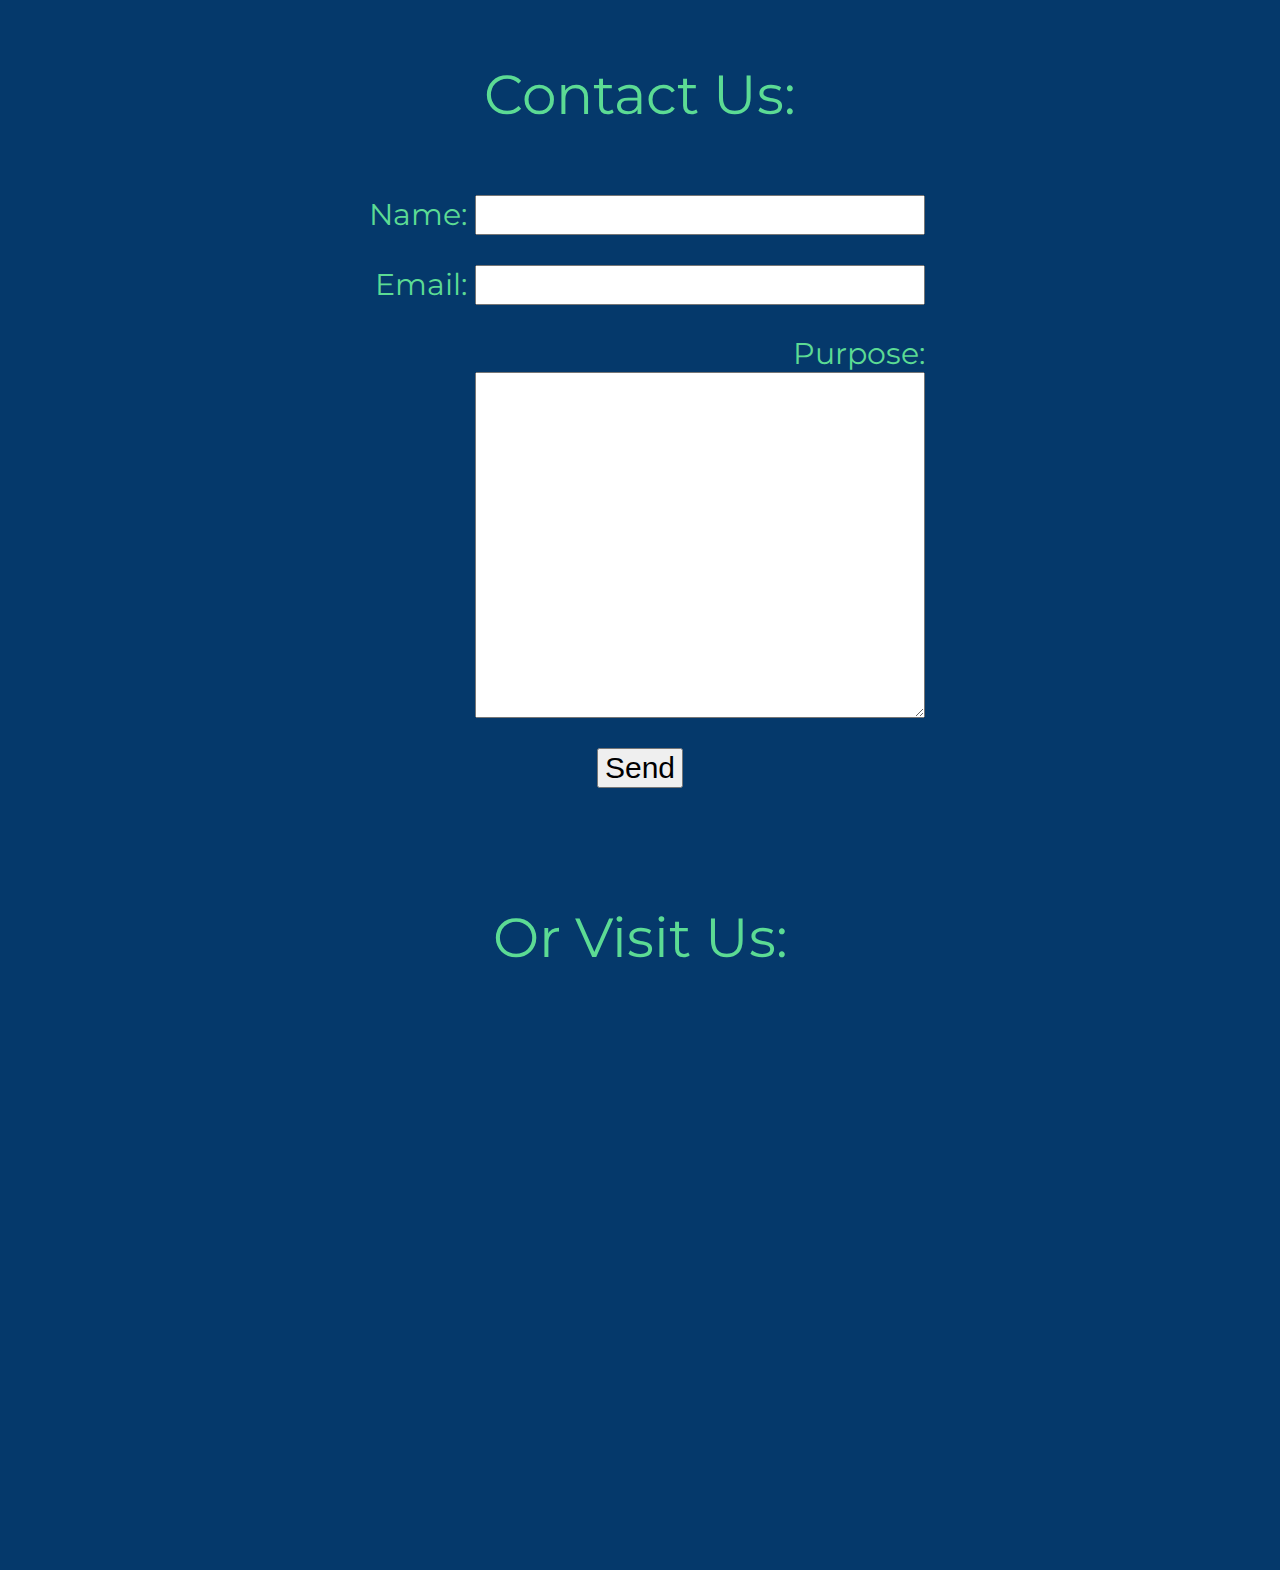
<file: working/contactUs.html>
<html>
    <head>
        <title>Contact Us</title>
        <link href="../css/styles.css" rel="stylesheet" type="text/css" />
        <link href='https://fonts.googleapis.com/css?family=Montserrat' rel='stylesheet'>
    </head>
    <body>
        <p class="bigParagraph">Contact Us:</p>
        <!-- Contact Us form -->
        <form action="http://www.example.com/subscribe.php" method="get">
            <div style="text-align: center">
            <p class="mediumParagraph">
                Name: <input class="field" type="text" size="20" />
            </p>
            <p class="mediumParagraph">
                Email: <input class="field" type="email" />
            </p>
            <p class="mediumParagraph">
                Purpose: <textarea class="field" rows="10"></textarea>
            </p>
            <input style="font-size: 30px" type="submit" value="Send"/>
            </div>
        </form>
        <!-- A div to center the IFrame -->
        <div style="text-align: center">
            <p class="bigParagraph">Or Visit Us:</p>
            <!-- Google Maps IFrame -->
            <iframe id="map" src="https://www.google.com/maps/embed?pb=!1m18!1m12!1m3!1d3623.7317184293993!2d46.6991322149526!3d24.736089084112816!2m3!1f0!2f0!3f0!3m2!1i1024!2i768!4f13.1!3m3!1m2!1s0x3e2f0292c1fb5529%3A0x3fbc5cb308e60dd8!2sPrince%20Sultan%20University!5e0!3m2!1sen!2ssa!4v1602417120248!5m2!1sen!2ssa" width="600" height="450" frameborder="0" style="border:0;" allowfullscreen="" aria-hidden="false" tabindex="0"></iframe>
            </div>
        <!-- Extra space on the bottom -->
        <br />
        <br />
        <br />
        <br />
    </body>
</html>
</file>
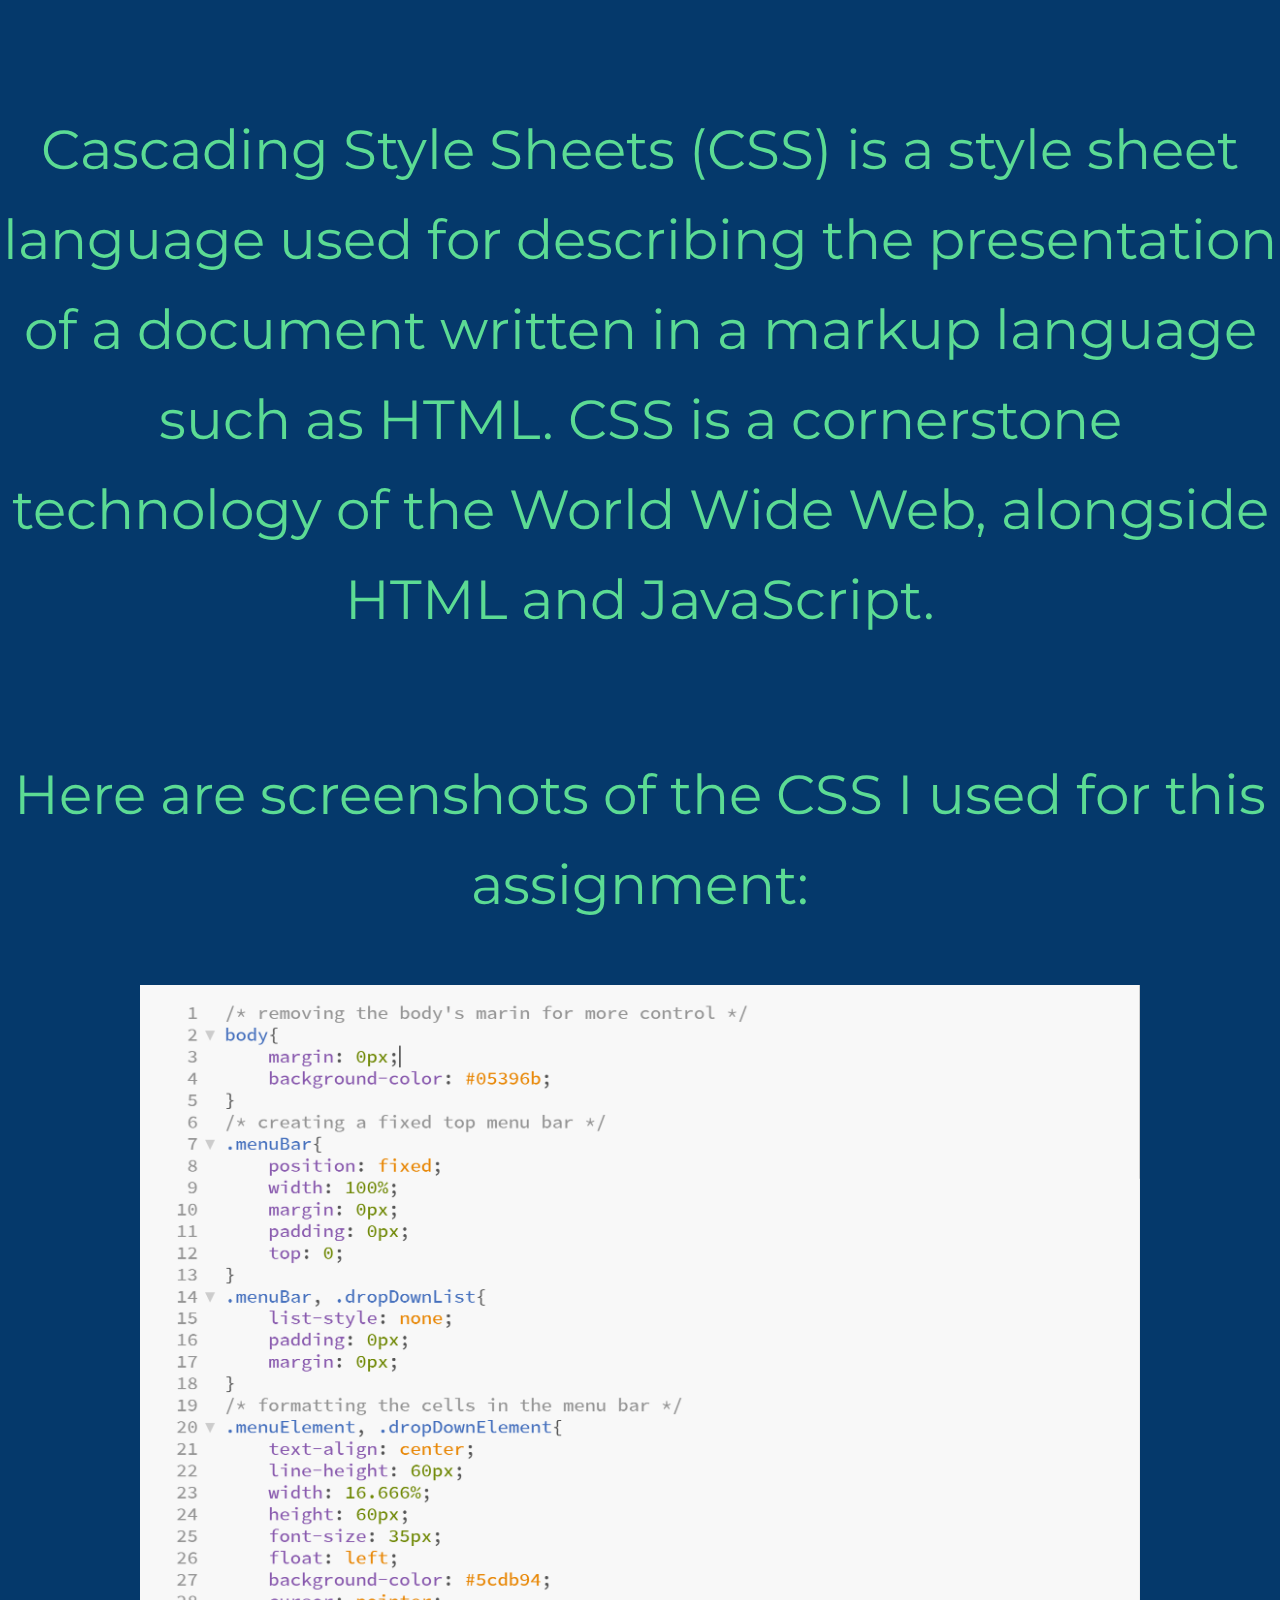
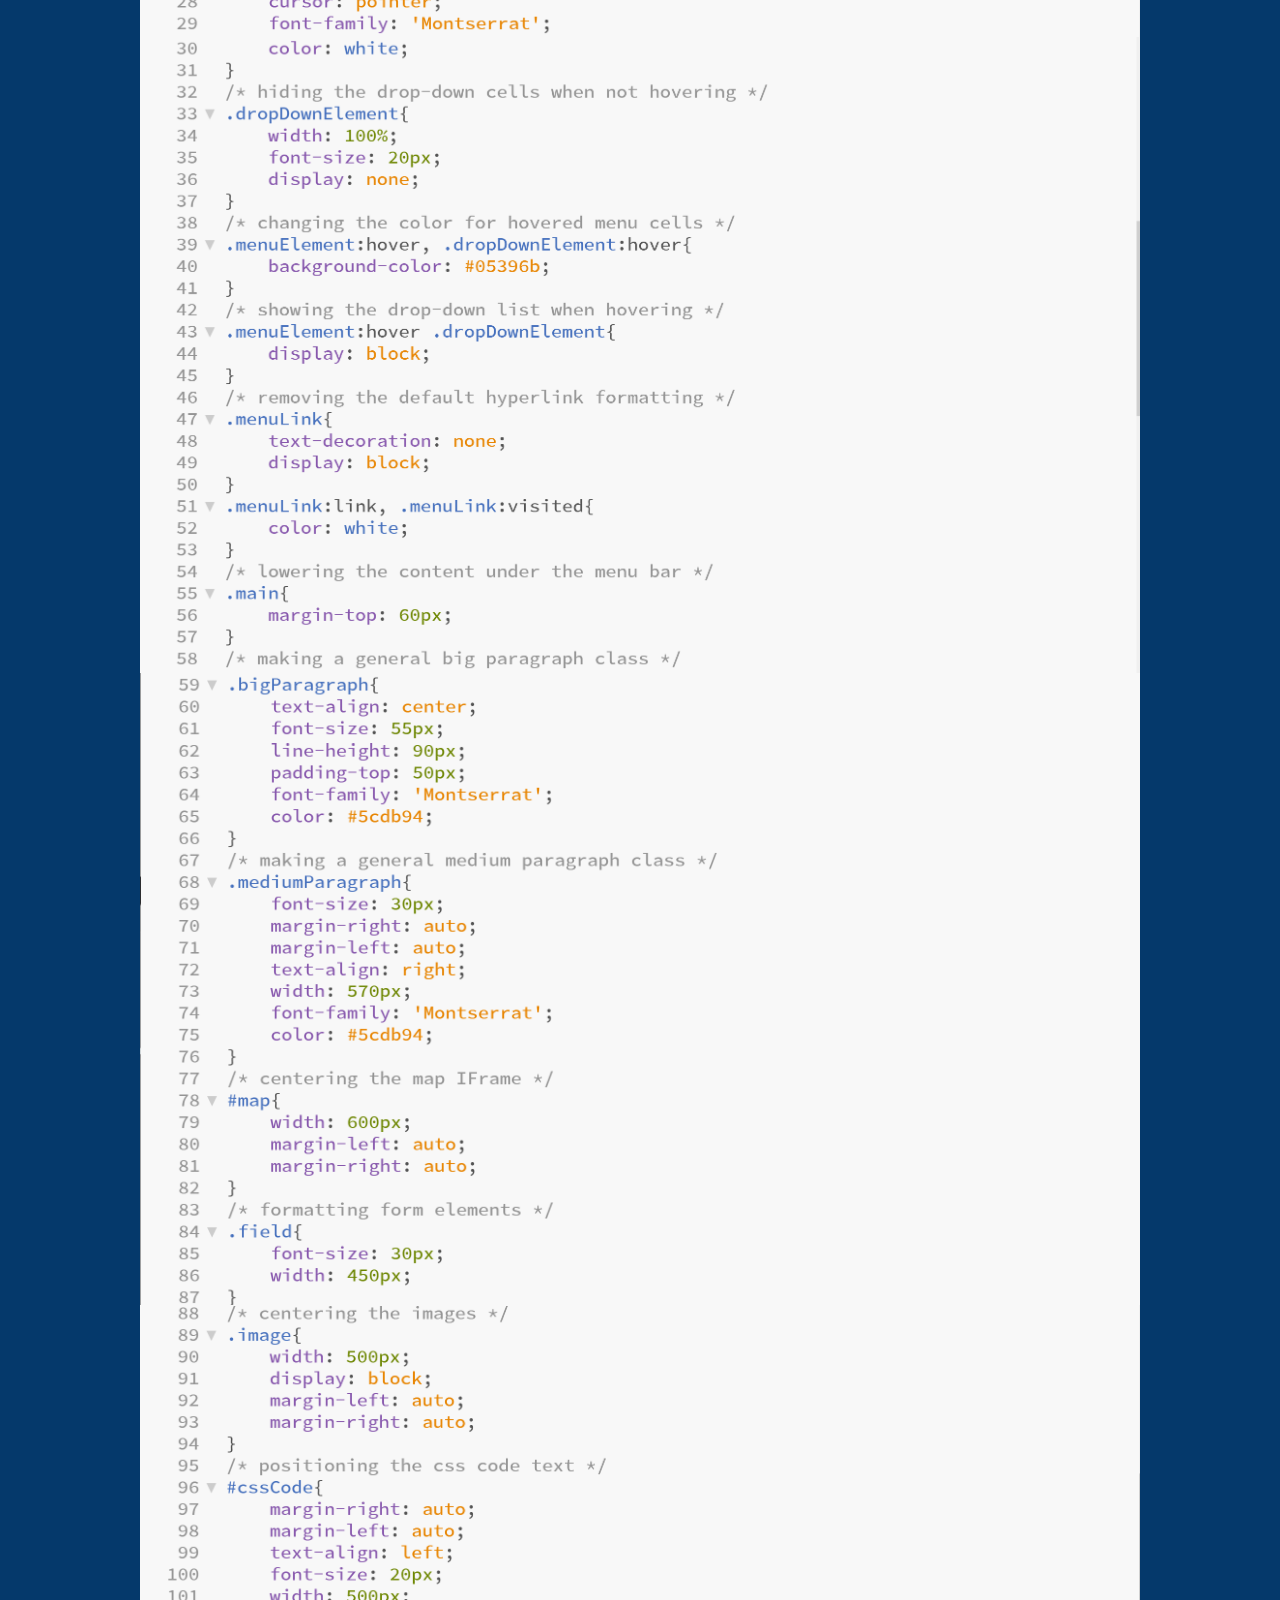
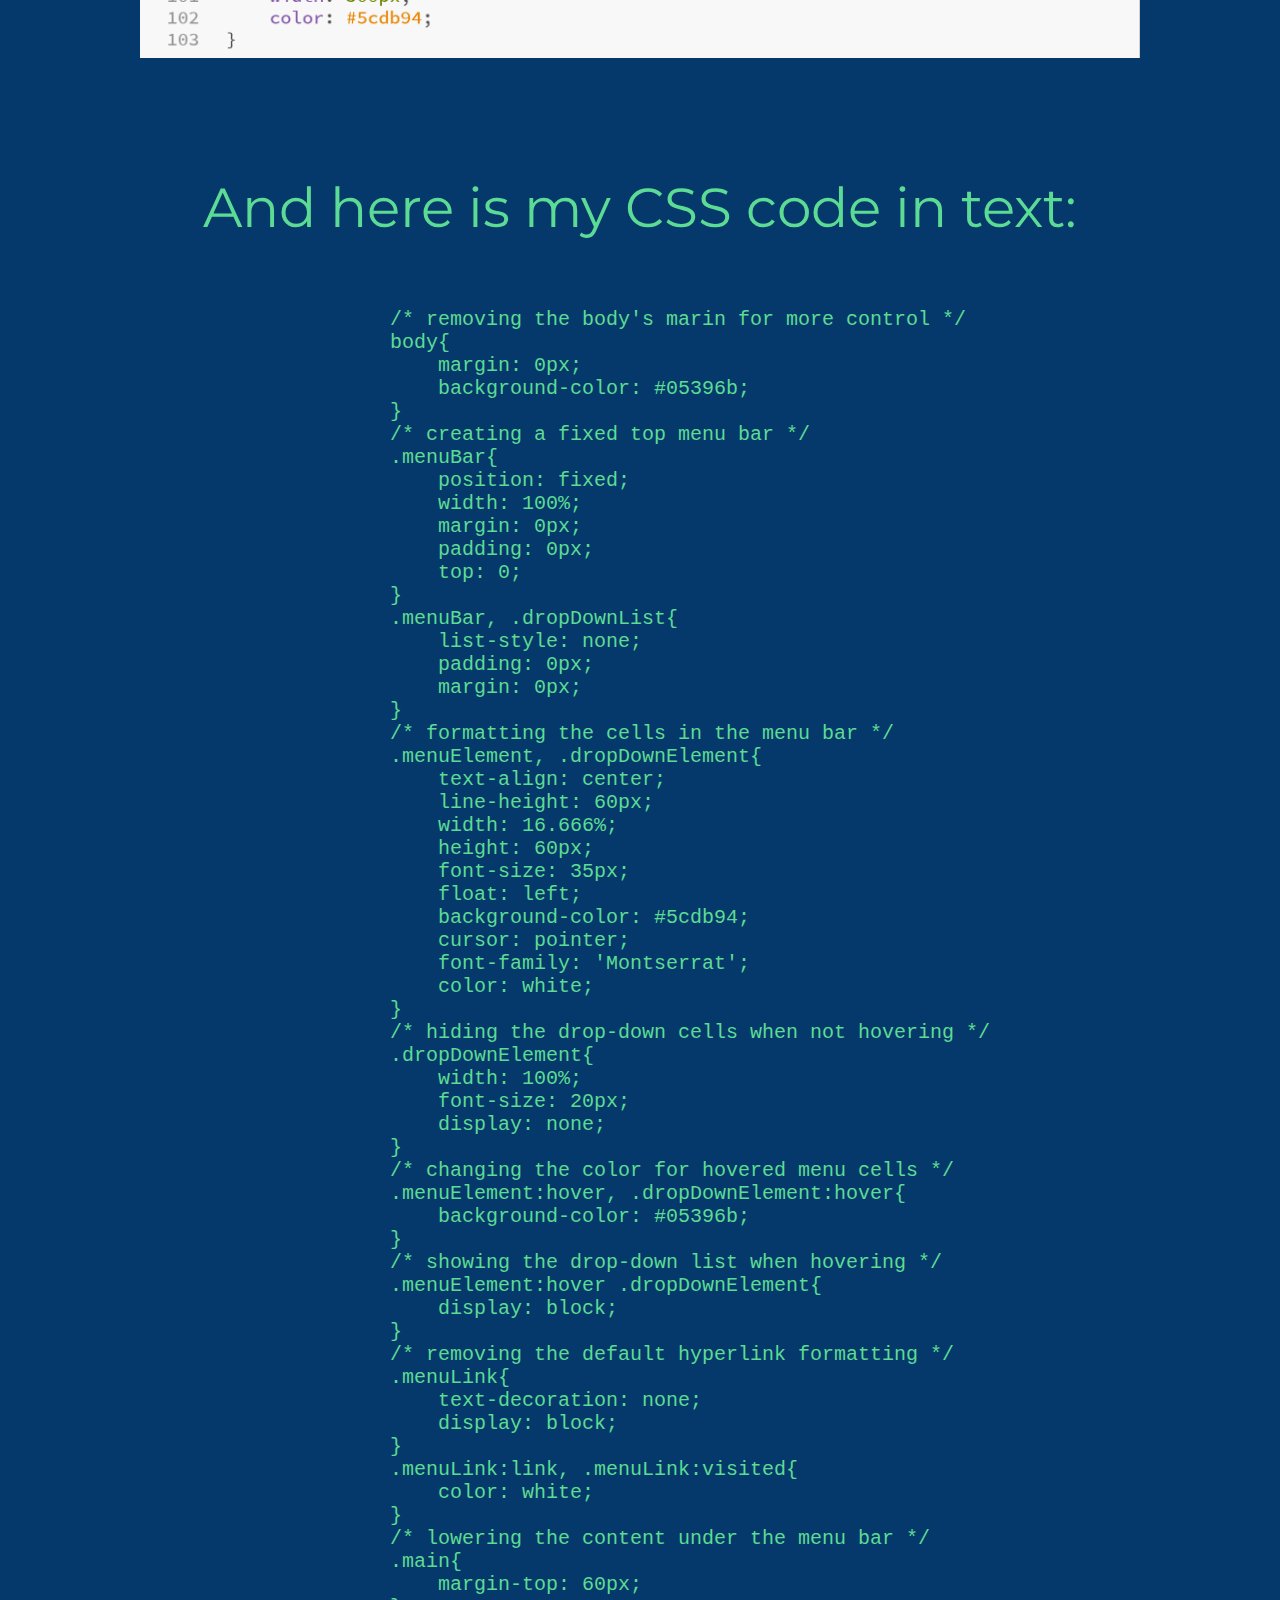
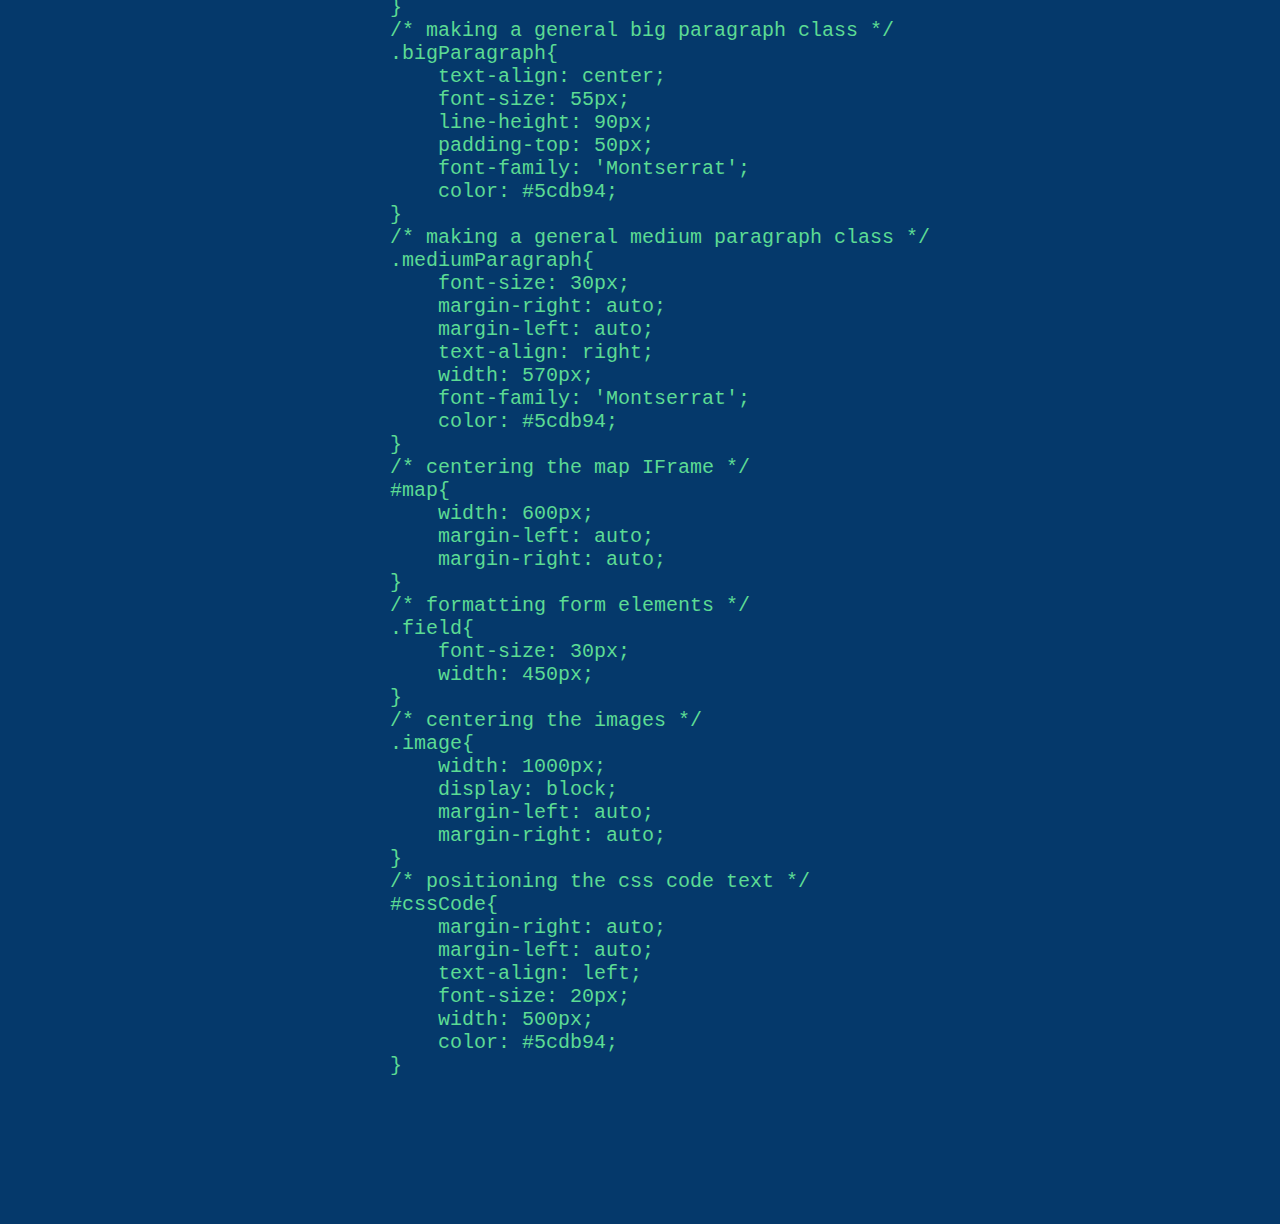
<file: working/css.html>
<!DOCTYPE html>
<html>
    <head>
        <title>CSS</title>
        <link href="../css/styles.css" rel="stylesheet" type="text/css" />
        <link href='https://fonts.googleapis.com/css?family=Montserrat' rel='stylesheet'>
    </head>
    <body>
        <p class="bigParagraph">Cascading Style Sheets (CSS) is a style sheet language used for describing the presentation of a document written in a markup language such as HTML. CSS is a cornerstone technology of the World Wide Web, alongside HTML and JavaScript.</p>
        <p class="bigParagraph">Here are screenshots of the CSS I used for this assignment:</p>
        <!-- div to center the images -->
        <div style="text-align: center">
            <img class="image" alt="CSS1" src="../images/1.png" />
            <img class="image" alt="CSS1" src="../images/2.png" />
            <img class="image" alt="CSS1" src="../images/3.png" />
            <img class="image" alt="CSS1" src="../images/4.png" />
        </div>
        <p class="bigParagraph">And here is my CSS code in text:</p>
        <!-- pre-formatted text -->
        <pre id="cssCode">
/* removing the body's marin for more control */
body{
    margin: 0px;
    background-color: #05396b;
}
/* creating a fixed top menu bar */
.menuBar{
    position: fixed;
    width: 100%;
    margin: 0px;
    padding: 0px;
    top: 0;
}
.menuBar, .dropDownList{
    list-style: none;
    padding: 0px;
    margin: 0px;
}
/* formatting the cells in the menu bar */
.menuElement, .dropDownElement{
    text-align: center;
    line-height: 60px;
    width: 16.666%;
    height: 60px;
    font-size: 35px;
    float: left;
    background-color: #5cdb94;
    cursor: pointer;
    font-family: 'Montserrat';   
    color: white;
}
/* hiding the drop-down cells when not hovering */
.dropDownElement{
    width: 100%;
    font-size: 20px;
    display: none;
}
/* changing the color for hovered menu cells */
.menuElement:hover, .dropDownElement:hover{
    background-color: #05396b;
}
/* showing the drop-down list when hovering */
.menuElement:hover .dropDownElement{
    display: block;
}
/* removing the default hyperlink formatting */
.menuLink{
    text-decoration: none;
    display: block;
}
.menuLink:link, .menuLink:visited{
    color: white;
}
/* lowering the content under the menu bar */
.main{
    margin-top: 60px;
}
/* making a general big paragraph class */
.bigParagraph{
    text-align: center;
    font-size: 55px;
    line-height: 90px;
    padding-top: 50px;
    font-family: 'Montserrat';
    color: #5cdb94;
}
/* making a general medium paragraph class */
.mediumParagraph{
    font-size: 30px;
    margin-right: auto;
    margin-left: auto;
    text-align: right;
    width: 570px;
    font-family: 'Montserrat';
    color: #5cdb94;
}
/* centering the map IFrame */
#map{
    width: 600px;
    margin-left: auto;
    margin-right: auto;
}
/* formatting form elements */
.field{
    font-size: 30px;
    width: 450px;
}
/* centering the images */
.image{
    width: 1000px;
    display: block;
    margin-left: auto;
    margin-right: auto;
}
/* positioning the css code text */
#cssCode{
    margin-right: auto;
    margin-left: auto;
    text-align: left;
    font-size: 20px;
    width: 500px;
    color: #5cdb94;
}
        </pre>
    </body>
</html>
</file>
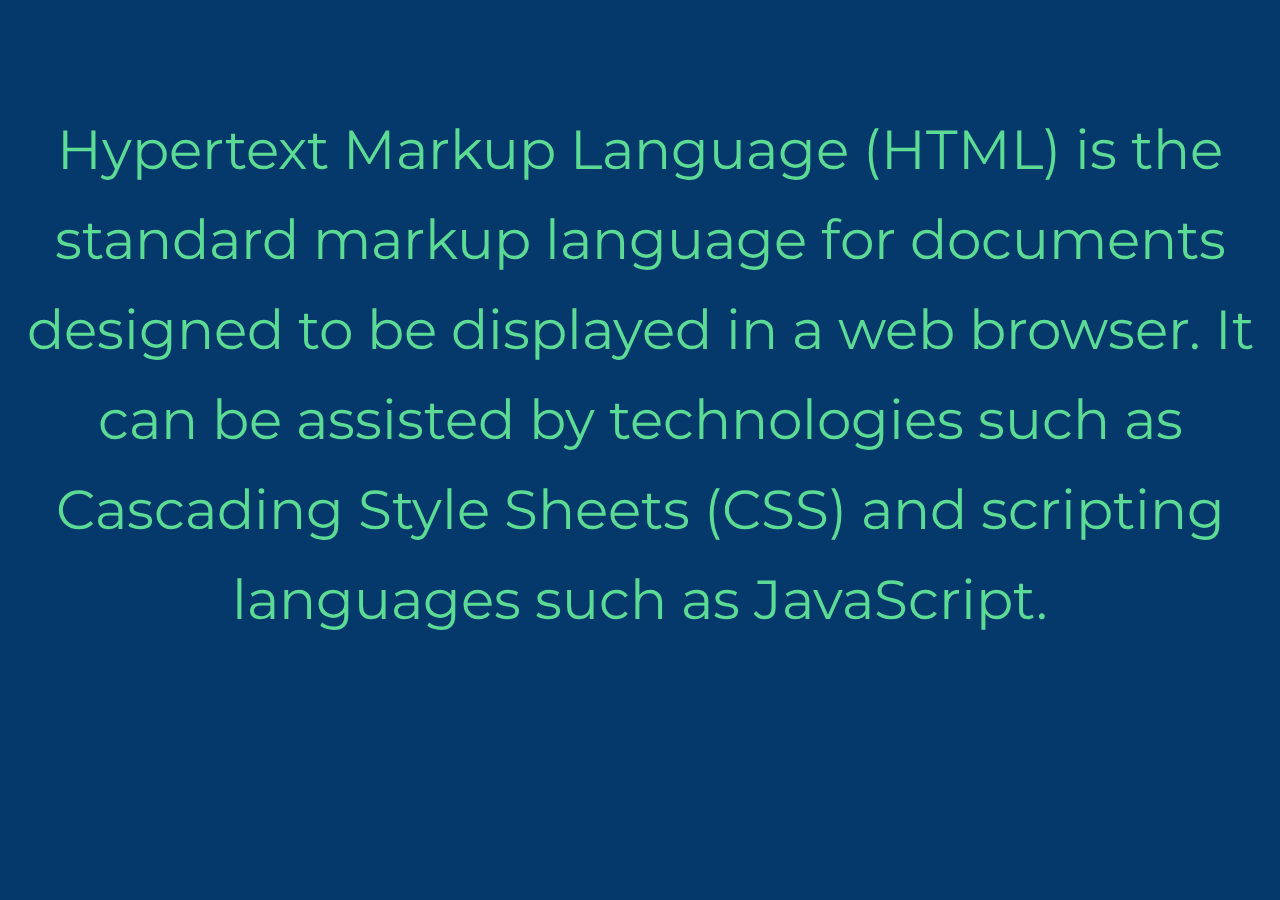
<file: working/html.html>
<!DOCTYPE html>
<html>
    <head>
        <title>HTML</title>
        <link href="../css/styles.css" rel="stylesheet" type="text/css" />
        <link href='https://fonts.googleapis.com/css?family=Montserrat' rel='stylesheet'>
    </head>
    <body>
        <p class="bigParagraph">Hypertext Markup Language (HTML) is the standard markup language for documents designed to be displayed in a web browser. It can be assisted by technologies such as Cascading Style Sheets (CSS) and scripting languages such as JavaScript.</p>
    </body>
</html>
</file>
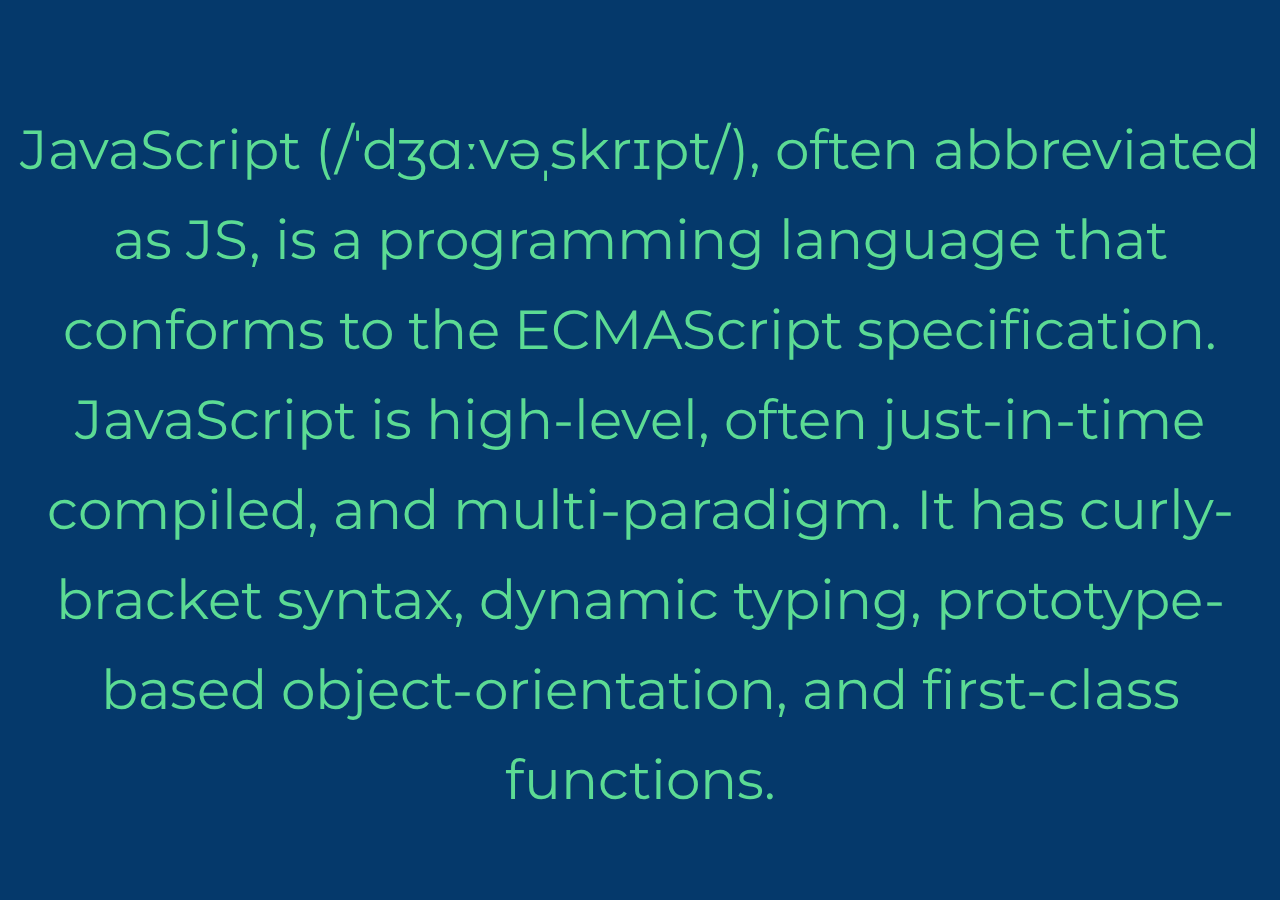
<file: working/javaScript.html>
<!DOCTYPE html>
<html>
    <head>
        <title>JavaScript</title>
        <link href="../css/styles.css" rel="stylesheet" type="text/css" />
        <link href='https://fonts.googleapis.com/css?family=Montserrat' rel='stylesheet'>
    </head>
    <body>
        <p class="bigParagraph">JavaScript (/ˈdʒɑːvəˌskrɪpt/), often abbreviated as JS, is a programming language that conforms to the ECMAScript specification. JavaScript is high-level, often just-in-time compiled, and multi-paradigm. It has curly-bracket syntax, dynamic typing, prototype-based object-orientation, and first-class functions.</p>
    </body>
</html>
</file>
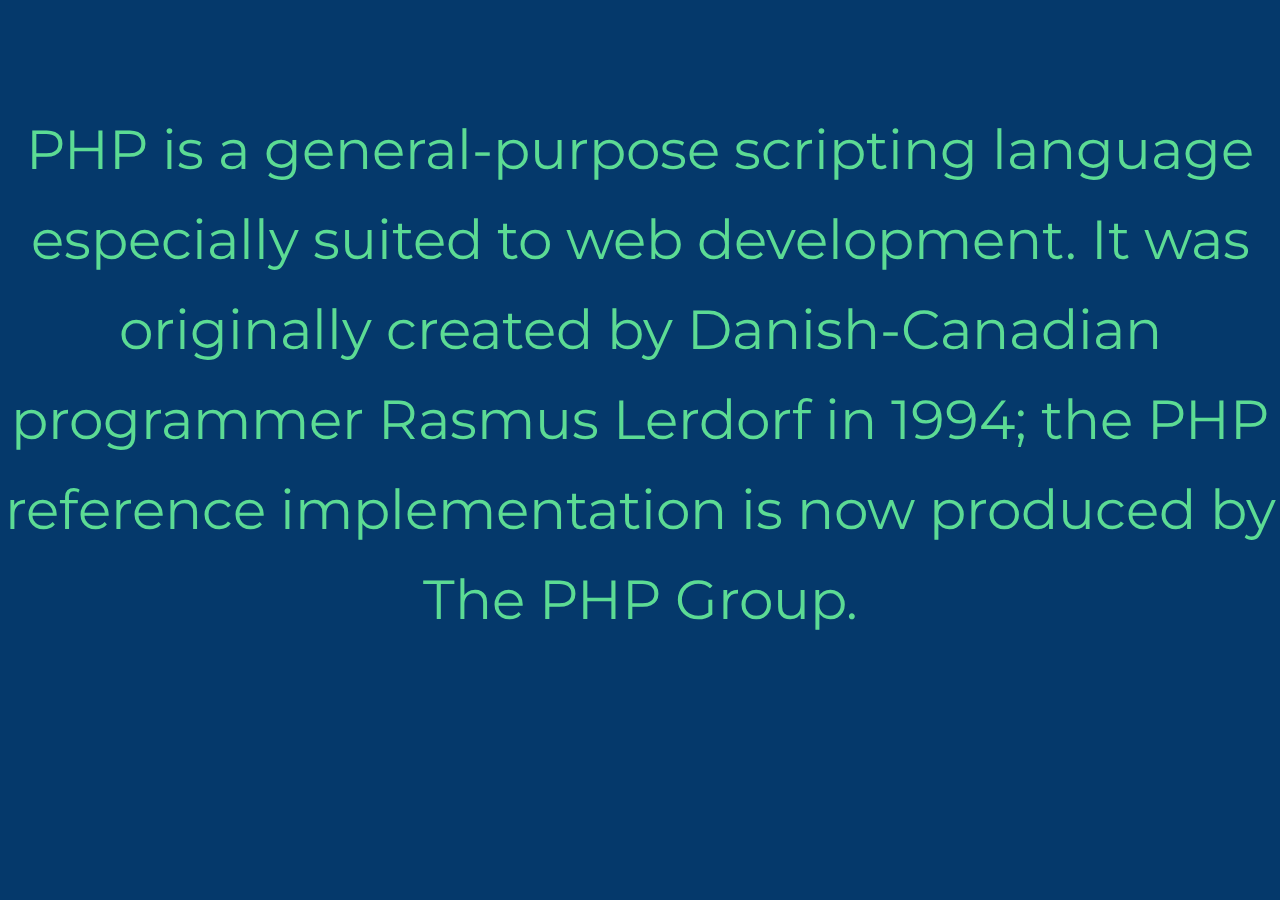
<file: working/php.html>
<!DOCTYPE html>
<html>
    <head>
        <title>PHP</title>
        <link href="../css/styles.css" rel="stylesheet" type="text/css" />
        <link href='https://fonts.googleapis.com/css?family=Montserrat' rel='stylesheet'>        
    </head>
    <body>
        <p class="bigParagraph">PHP is a general-purpose scripting language especially suited to web development. It was originally created by Danish-Canadian programmer Rasmus Lerdorf in 1994; the PHP reference implementation is now produced by The PHP Group.</p>
    </body>
</html>
</file>
<file: css/styles.css>
/* removing the body's marin for more control */
body{
    margin: 0px;
    background-color: #05396b;
}
/* creating a fixed top menu bar */
.menuBar{
    position: fixed;
    width: 100%;
    margin: 0px;
    padding: 0px;
    top: 0;
}
.menuBar, .dropDownList{
    list-style: none;
    padding: 0px;
    margin: 0px;
}
/* formatting the cells in the menu bar */
.menuElement, .dropDownElement{
    text-align: center;
    line-height: 60px;
    width: 16.666%;
    height: 60px;
    font-size: 35px;
    float: left;
    background-color: #5cdb94;
    cursor: pointer;
    font-family: 'Montserrat';   
    color: white;
}
/* hiding the drop-down cells when not hovering */
.dropDownElement{
    width: 100%;
    font-size: 20px;
    display: none;
}
/* changing the color for hovered menu cells */
.menuElement:hover, .dropDownElement:hover{
    background-color: #05396b;
}
/* showing the drop-down list when hovering */
.menuElement:hover .dropDownElement{
    display: block;
}
/* removing the default hyperlink formatting */
.menuLink{
    text-decoration: none;
    display: block;
}
.menuLink:link, .menuLink:visited{
    color: white;
}
/* lowering the content under the menu bar */
.main{
    margin-top: 60px;
}
/* making a general big paragraph class */
.bigParagraph{
    text-align: center;
    font-size: 55px;
    line-height: 90px;
    padding-top: 50px;
    font-family: 'Montserrat';
    color: #5cdb94;
}
/* making a general medium paragraph class */
.mediumParagraph{
    font-size: 30px;
    margin-right: auto;
    margin-left: auto;
    text-align: right;
    width: 570px;
    font-family: 'Montserrat';
    color: #5cdb94;
}
/* centering the map IFrame */
#map{
    width: 600px;
    margin-left: auto;
    margin-right: auto;
}
/* formatting form elements */
.field{
    font-size: 30px;
    width: 450px;
}
/* centering the images */
.image{
    width: 1000px;
    display: block;
    margin-left: auto;
    margin-right: auto;
}
/* positioning the css code text */
#cssCode{
    margin-right: auto;
    margin-left: auto;
    text-align: left;
    font-size: 20px;
    width: 500px;
    color: #5cdb94;
}
</file>
